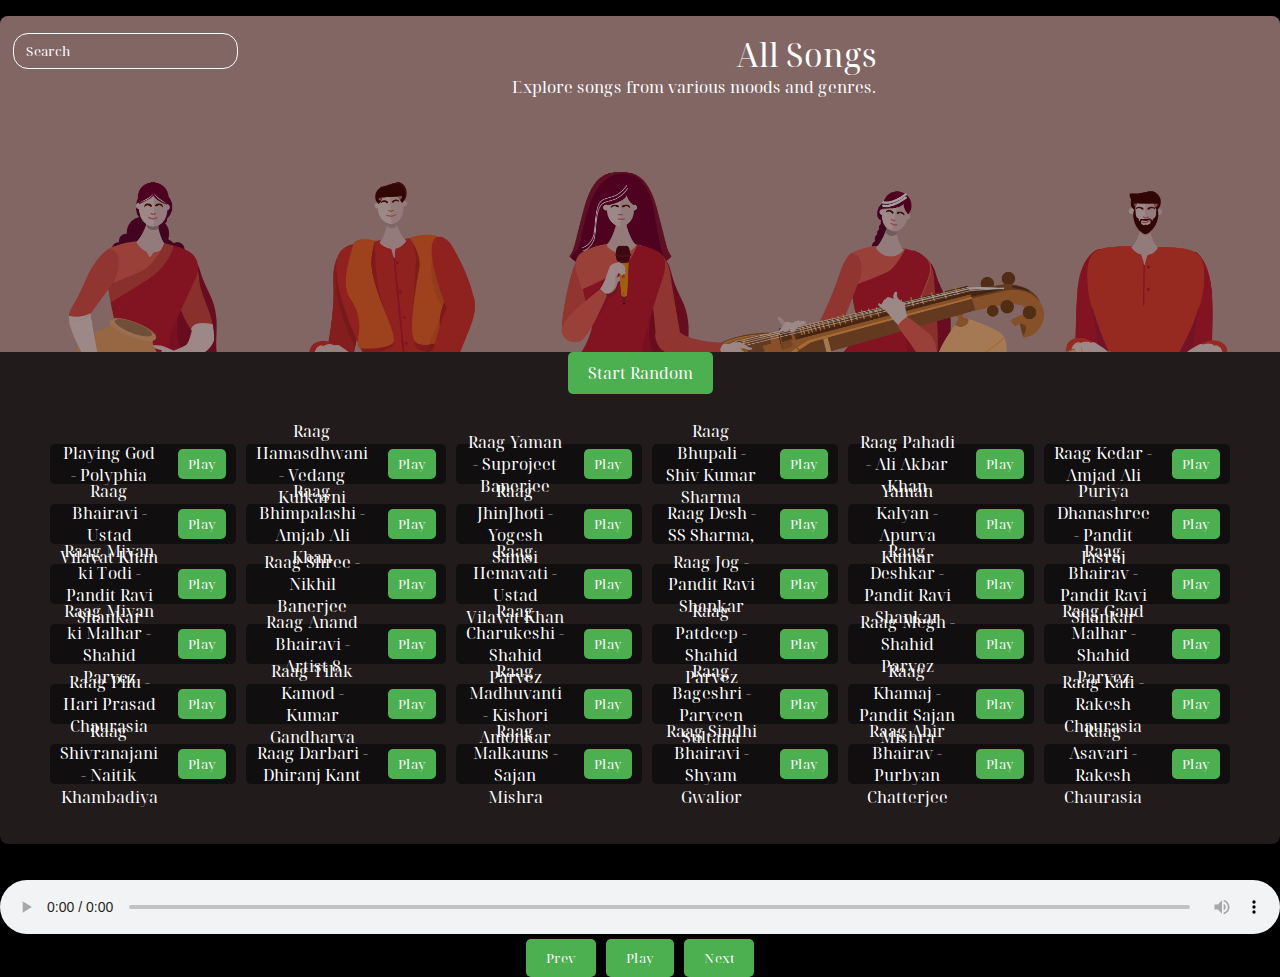
<file: all-songs.html>
<!DOCTYPE html>
<html lang="en">

<head>
    <meta charset="UTF-8">
    <meta name="viewport" content="width=device-width, initial-scale=1.0">
    <title>Music Player</title>
    <link rel="stylesheet" href="style.css">
    <link rel="preconnect" href="https://fonts.googleapis.com">
    <link rel="preconnect" href="https://fonts.gstatic.com" crossorigin>
    <link
        href="https://fonts.googleapis.com/css2?family=Noto+Serif+Display:ital,wght@0,100..900;1,100..900&display=swap"
        rel="stylesheet">
</head>

<body>
    <div class="container flex bgblack">
        <div class="right bggrey rounded">
            <div class="header bggrey2" style="  background-image: url(Shivam.png);">
                <div class="head-content">
                    <div class="search">
                        <input type="search" placeholder="Search">
                    </div>
                    <div class="content">
                        <h1 id="mood-title">All Songs</h1>
                        <p>Explore songs from various moods and genres.</p>
                    </div>
                </div>
            </div>
            <div class="all-songs-link">
                <button id="start-random">Start Random</button>
            </div>
            <div class="playlists">
                <div id="song-list" class="cardcontainer"></div>
            </div>
        </div>
    </div>
    <div class="music-player">
        <audio id="audio-player" controls>
            <source id="audio-source" src="" type="audio/mpeg">
            Your browser does not support the audio element.
        </audio>
        <div class="controls">
            <button id="prev-song">Prev</button>
            <button id="play-pause">Play</button>
            <button id="next-song">Next</button>

        </div>
    </div>
    <script src="script.js"></script>
</body>

</html>
</file>
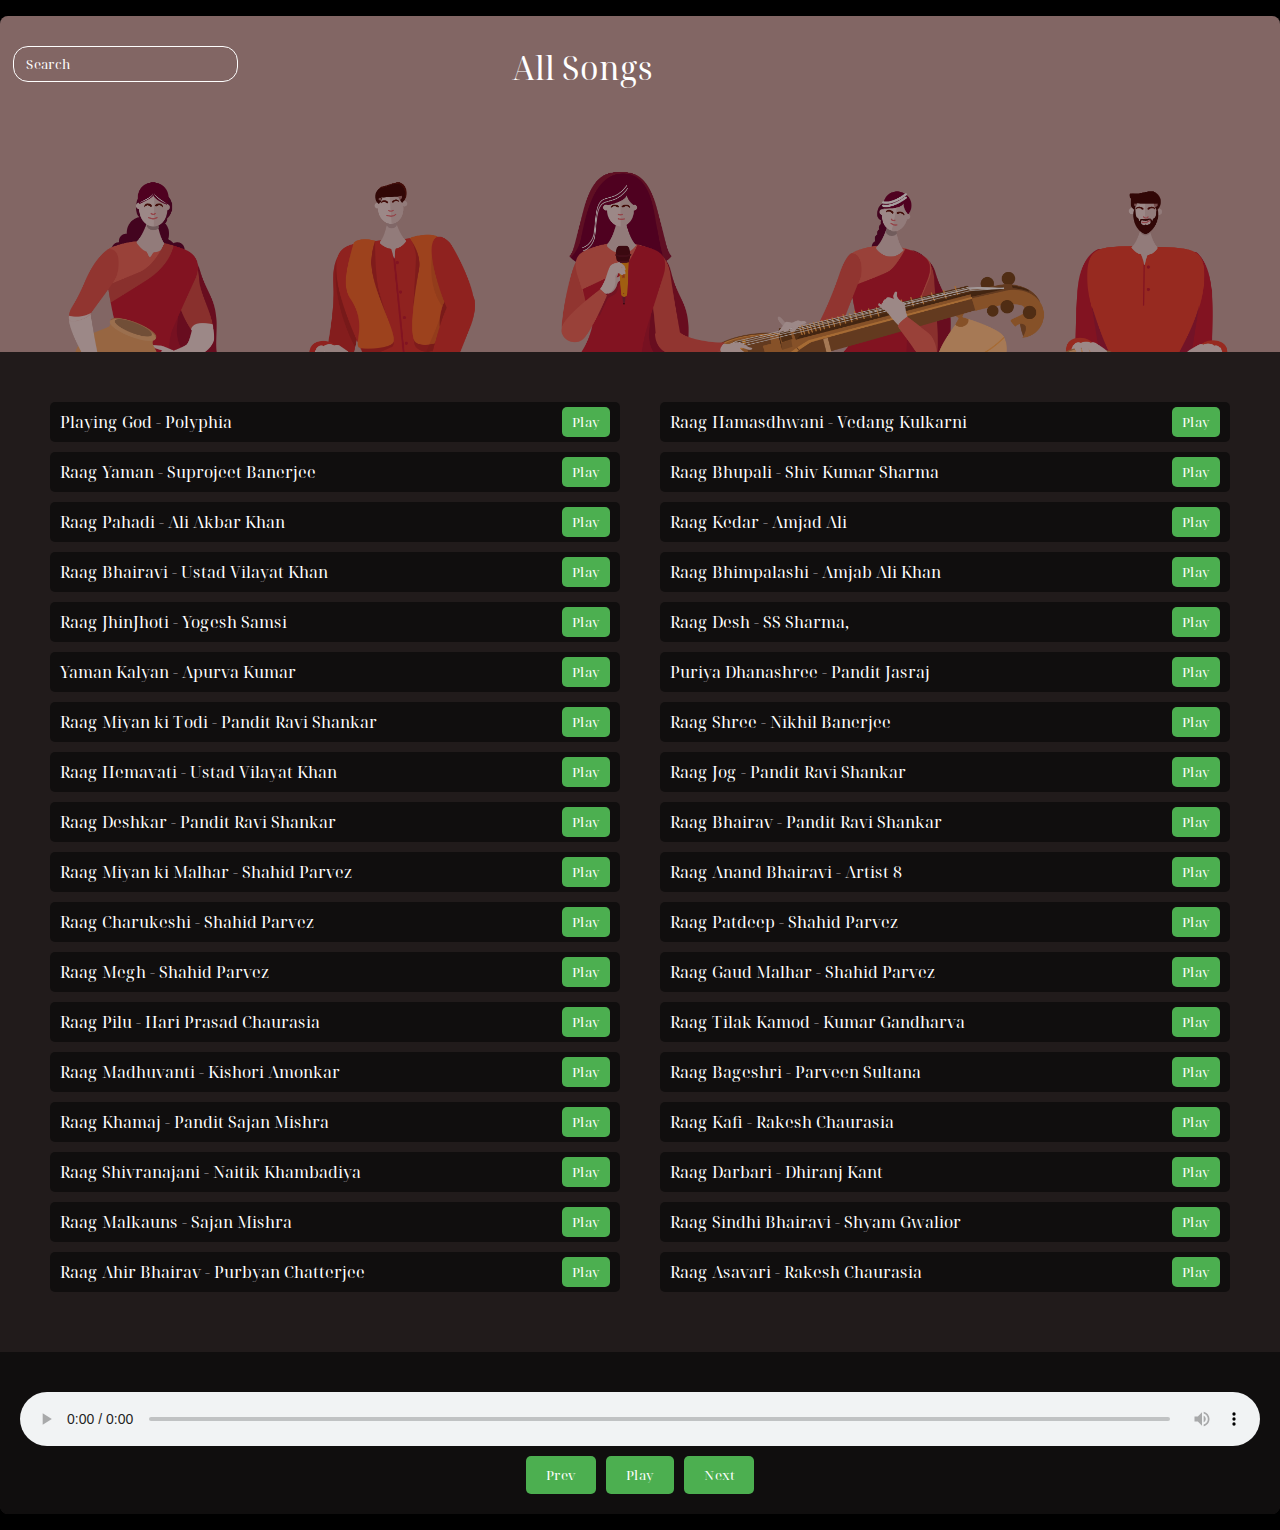
<file: songs.html>
<!DOCTYPE html>
<html lang="en">

<head>
    <meta charset="UTF-8">
    <meta name="viewport" content="width=device-width, initial-scale=1.0">
    <title>Songs</title>
    <link rel="stylesheet" href="style.css">
    <link rel="preconnect" href="https://fonts.googleapis.com">
    <link rel="preconnect" href="https://fonts.gstatic.com" crossorigin>
    <link
        href="https://fonts.googleapis.com/css2?family=Noto+Serif+Display:ital,wght@0,100..900;1,100..900&display=swap"
        rel="stylesheet">
</head>

<body>
    <div class="container flex bgblack">

        <div class="right bggrey rounded">

            <div class="header bggrey2" style="  background-image: url(Shivam.png);">
                <div class="head-content">
                    <div class="search">
                        <input type="search" placeholder="Search">
                    </div>
                    <div class="content">
                        <h1 id="mood-title">Songs</h1>
                    </div>
                </div>
            </div>
            <div class="playlists">
                <div class="songlist" id="song-list">
                    <!-- Songs will be loaded here -->
                </div>
            </div>
            <div id="audio-player-container" class="bggrey2">
                <audio id="audio-player" controls>
                    <source id="audio-source" src="" type="audio/mpeg">
                    Your browser does not support the audio element.
                </audio>
                <div id="player-controls">
                    <button id="prev-song">Prev</button>
                    <button id="play-pause">Play</button>
                    <button id="next-song">Next</button>
                </div>
            </div>
        </div>
    </div>

    <script src="script.js"></script>
</body>

</html>
</file>
<file: style.css>
*{
    margin: 0px;
    padding: 0px;
    font-family: "Noto Serif Display", serif;
    font-optical-sizing: auto;
    font-weight: 400;
}

a {
    text-decoration: none;
    color: black;
    font-size: larger;
    font-weight: bold;
}

body {
    background-color: black;
    color: white;
}

.left {
    width: 30vw;
}

.right {
    width: 100%;
    position: relative;
}

.bgblack {
    background-color: black;
    color: white;
}

.bggrey {
    background-color: rgb(33, 27, 27);
}

.bggrey2 {
    background-color: rgb(16, 14, 14);
}

.header {
    display: flex;
    justify-content: space-between;
    height: 80px;
    padding: 10%;
}

.header>* {
    padding-bottom: 20px;
}

.content {
    display: block;
    position: absolute;
    left: 40%;
    top: 2%;
}

.search {
    display: flex;
    gap: 8px;
    position: absolute;
    top: 2%;
    left: 1%;
}

.search input {
    border: 1px solid white;
    border-radius: 15px;
    padding: 8px 12px;
    color: #fff;
    background-color: transparent;
}

.search input::placeholder {
    color: #fff;
}

.all-songs-link {
    /* margin: 290px 0px 0px 485px;    */
    display: flex;
    justify-content: center;
    align-items: center;
}

.all-songs-link button {
    padding: 10px 20px;
    border: none;
    border-radius: 5px;
    background-color: #4caf50;
    color: white;
    cursor: pointer;
    font-size: 16px;
}

.start-container button:hover {
    background-color: #45a049;
}

.head-content {
    display: flex;
    justify-content: space-between;
    align-items: center;
}

.content h1 {
    text-align: right;
}

.cardcontainer {
    display: grid;
    grid-template-columns: 1fr 1fr 1fr 1fr 1fr 1fr;
    gap: 10px;
    margin: 30px;
}

.songlist{
    display: grid;
    grid-template-columns: 1fr 1fr;
    column-gap: 40px;
    margin: 30px;
}

.mood-card {
    width: 200px;
    padding: 10px;
    border-radius: 5px;
    text-align: center;
}

.mood-card {
    padding: 50px 0px;
}

.song-card {
    background-color: rgb(16, 14, 14);
    margin-bottom: 10px;
    width: 100%;
    height: 40px;
    border-radius: 5px;
    text-align: center;
    display: flex;
    justify-content: space-between;
    align-items: center;
}

.song-card .info {
    padding: 10px;
}

.song-card .playnow {
    padding: 0 10px;
}

.song-card .playnow button {
    padding: 6px 10px;
    border: none;
    border-radius: 5px;
    background-color: #4caf50;
    color: white;
    cursor: pointer;
}

.song-card .playnow button:hover {
    background-color: #45a049;
}

#audio-player-container {
    padding: 20px;
    display: flex;
    flex-direction: column;
    align-items: center;
}

#audio-player {
    width: 100%;
    margin-top: 20px;
}

#player-controls {
    margin-top: 10px;
    display: flex;
    gap: 10px;
}

#player-controls button {
    padding: 10px 20px;
    border: none;
    border-radius: 5px;
    background-color: #4caf50;
    color: white;
    cursor: pointer;
}

#player-controls button:hover {
    background-color: #45a049;
}

/* Additional styles for general layout */
.heading {
    display: flex;
    align-items: center;
    gap: 15px;
    width: 100%;
    padding-top: 14px;
    padding: 15px 5px;
    font-weight: bold;
    font-size: 13px;
}

.heading img {
    width: 30px;
}

.lib {
    min-height: 80vh;
    position: relative;
}

.footer {
    display: flex;
    font-size: 10px;
    gap: 13px;
    position: absolute;
    bottom: 0;
    padding: 14px 0;
}

.footer a {
    color: gray;
}

.right {
    margin: 16px 0px;
    position: relative;
}

.header {
    display: flex;
    justify-content: space-between;
    height: 80px;
    background-image: url(images/Shivam.png);
    background-size: cover;
    padding: 10%;
}

.header>* {
    padding-bottom: 20px;
}

.abovebar {
    display: flex;
    flex-direction: column;
    gap: 15px;
}

.abovebar a {
    font-size: 12px;
    font-weight: 900;
}

.rounded {
    border-radius: 8px;
    overflow: hidden;
}

.playlists{
    padding: 20px;
}

.controls{
    display: flex;
    justify-content: center;
    align-items: center;
    gap: 10px;
}

.controls button{
    padding: 10px 20px;
    border: none;
    border-radius: 5px;
    background-color: #4caf50;
    color: white;
    cursor: pointer;
}
</file>
